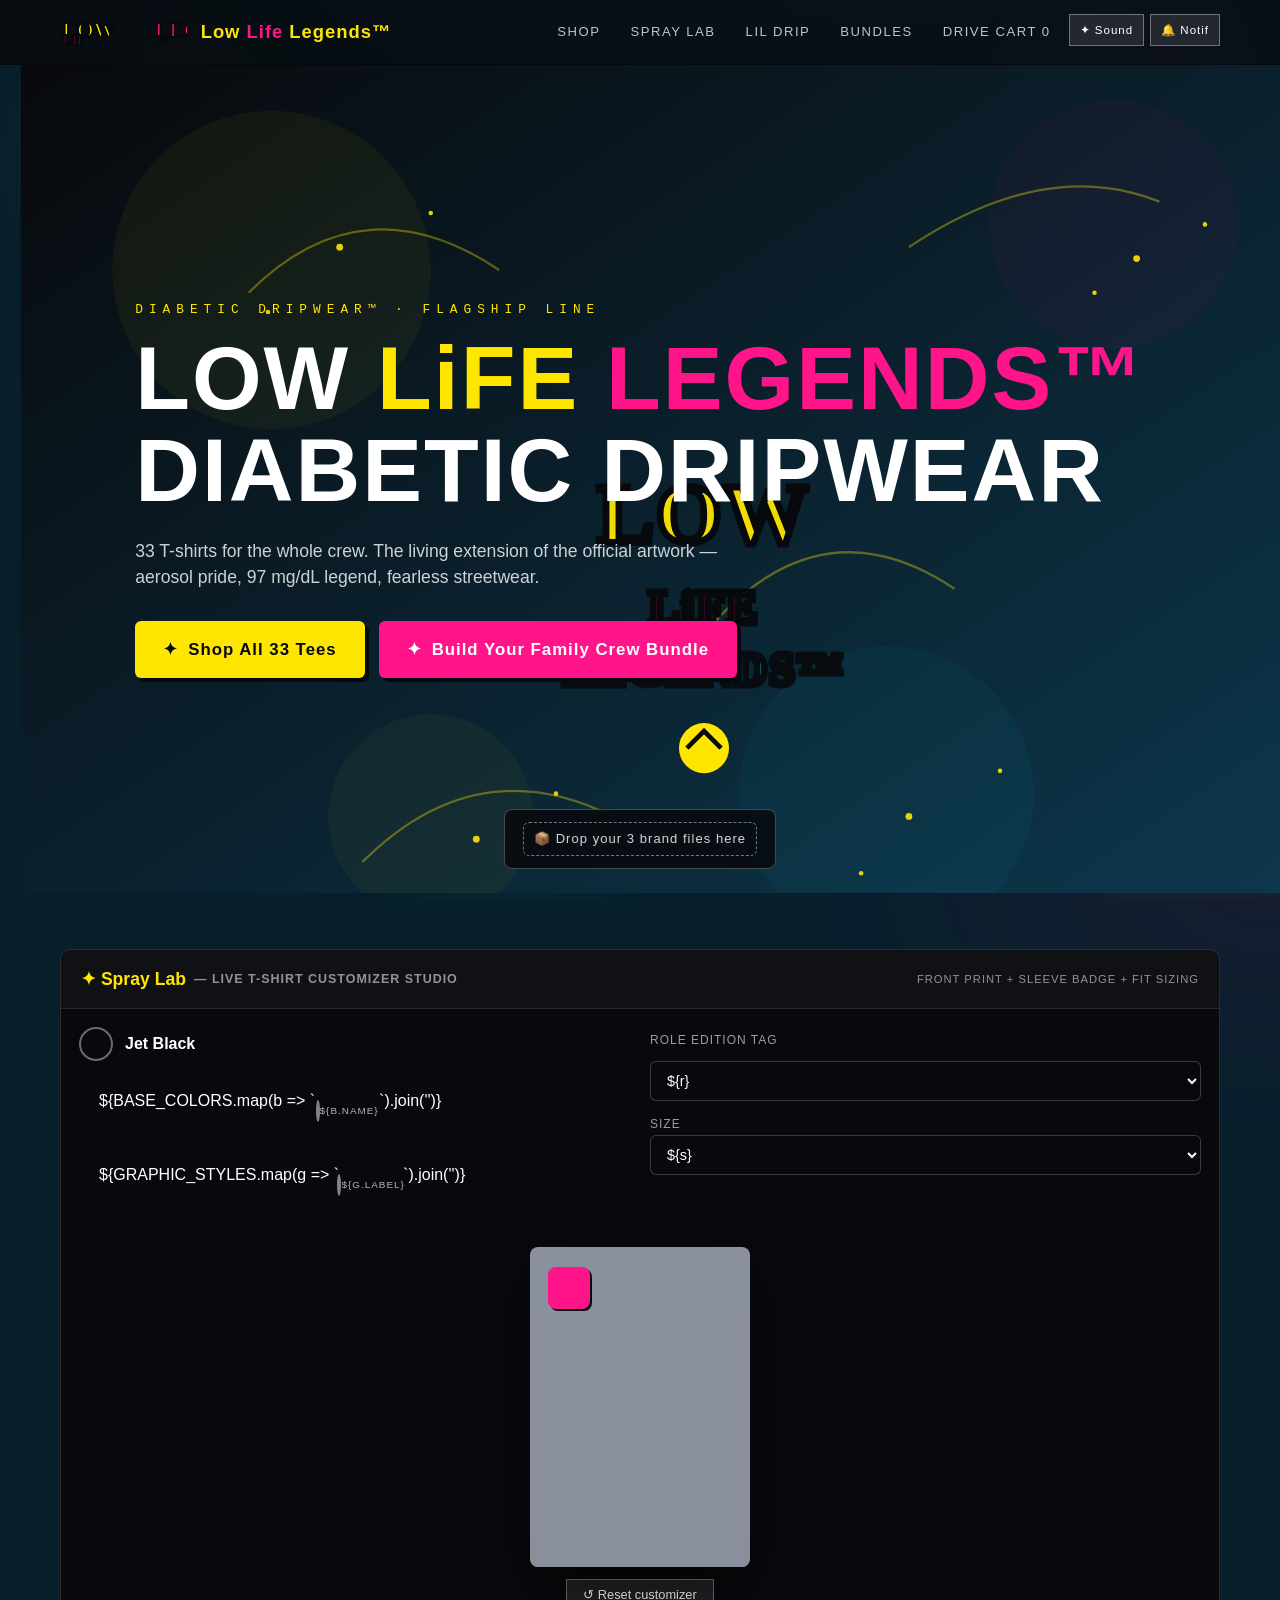
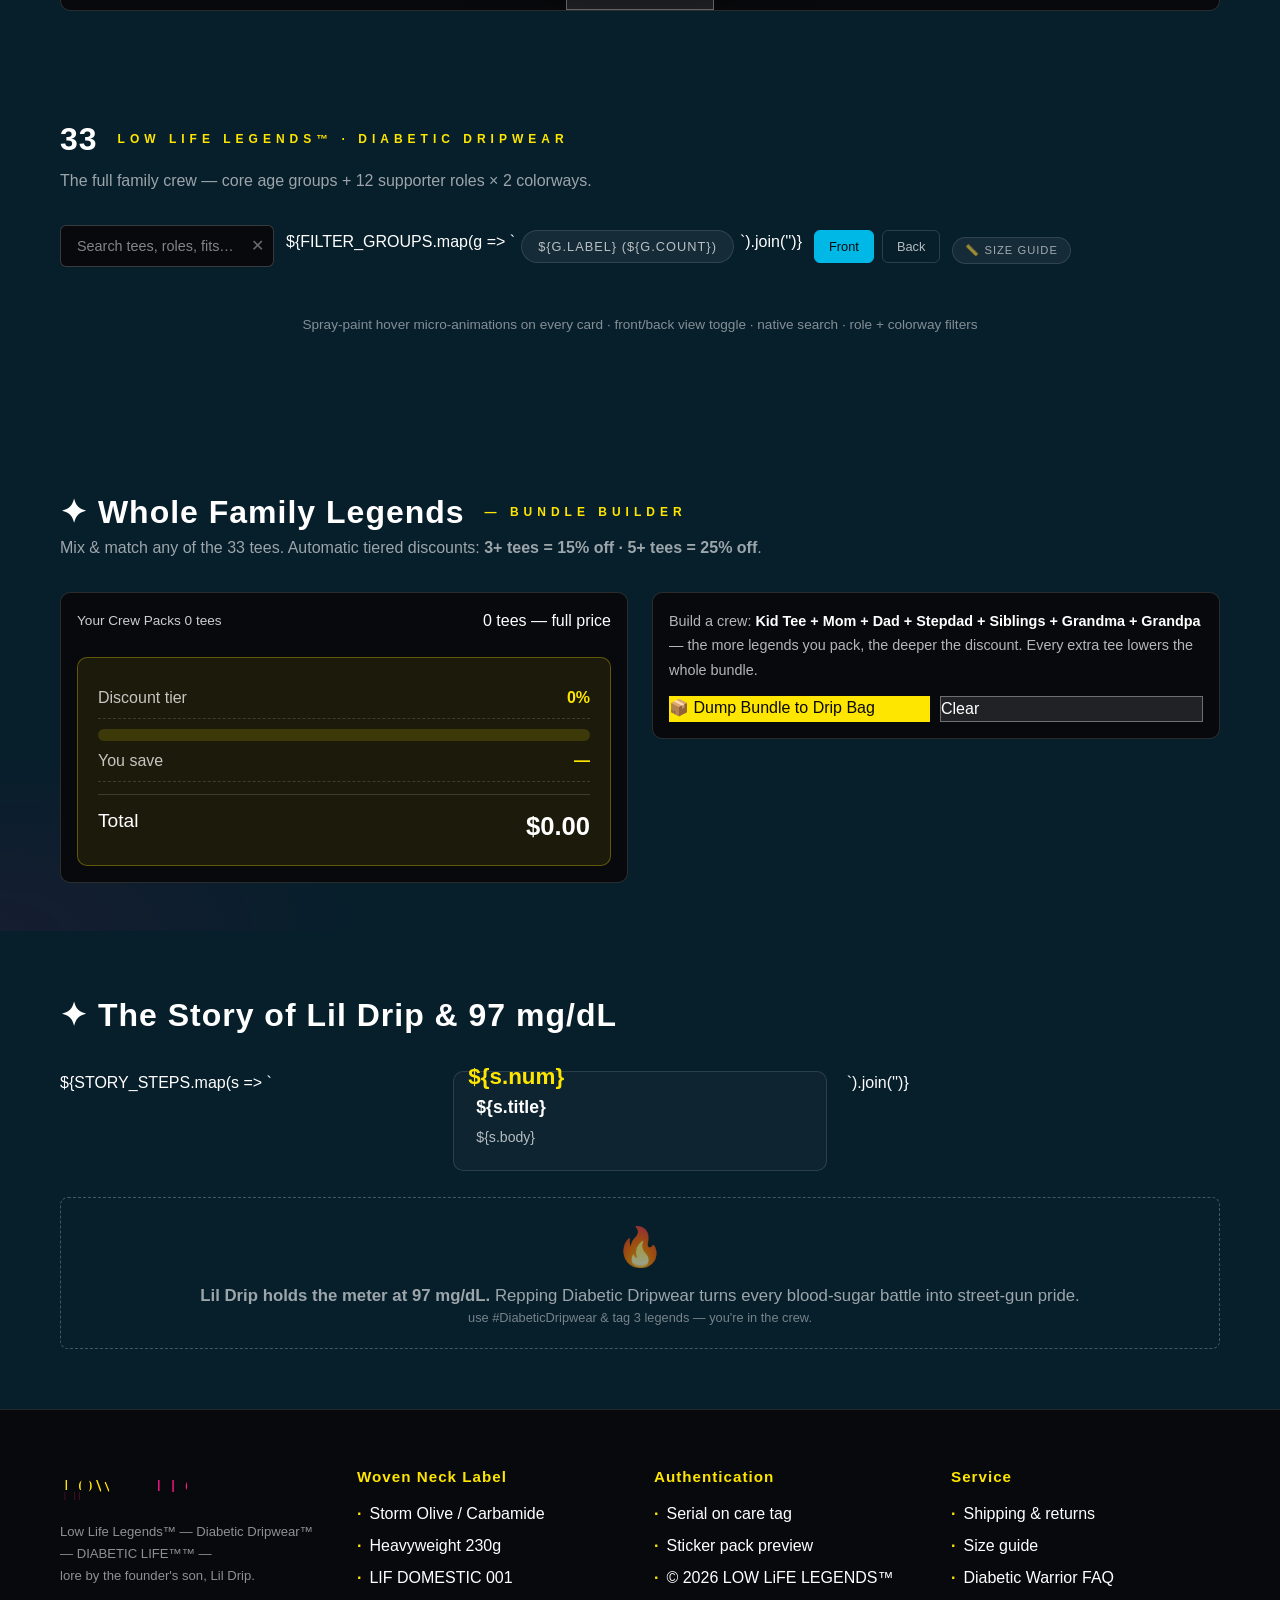
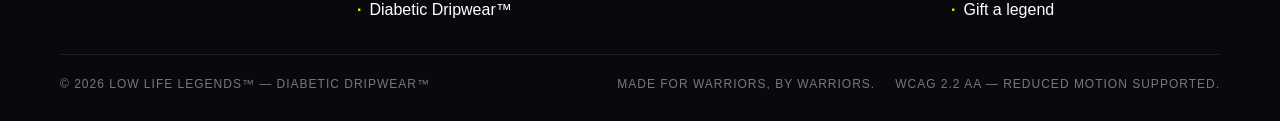
<file: index.html>
<!DOCTYPE html>
<html lang="en">
<head>
<meta charset="UTF-8">
<meta name="viewport" content="width=device-width, initial-scale=1.0">
<meta name="description" content="Low Life Legends™ Diabetic Dripwear — streetwear pride for the diabetic warrior. 33 T-shirts for the whole crew.">
<title>Low Life Legends™ — Diabetic Dripwear Storefront</title>
<link rel="stylesheet" href="css/styles.css">
<link rel="icon" href="data:image/svg+xml,<svg xmlns='http://www.w3.org/2000/svg' viewBox='0 0 32 32'><rect fill='%2308090C' width='32' height='32'/><path fill='%23FFE600' d='M16 6c2 0 3.4.5 4.4 1.4l7 5-6.4 5.9c1 1.2 1.5 2.5 1.5 4v10c0 2.2-1.8 4-4 4s-4-1.8-4-4V16.5c0-1.5.5-2.8 1.5-4L16 6z'/><circle cx='16' cy='13' r='1.6' fill='%23FF148A'/></svg>">
<script>
  // graceful audio context unlock
  document.addEventListener('click', () => { try { const a = new AudioContext(); a.close(); } catch(e) {} }, { once: true });
</script>
</head>
<body>
<a class="skip-link" href="#main">Skip to shop</a>

<!-- ═══ SPRAY-PAINT OVERLAYS (decorative) ═══ -->
<div class="spray-overlay" aria-hidden="true"></div>

<!-- ═══ HEADER / NAV ═══ -->
<header class="topbar">
  <div class="wrap">
    <div class="brand-row">
      <span class="brand-logo" aria-hidden="true">
        <svg viewBox="0 0 200 60" width="100%" height="100%" style="max-width:140px">
          <defs>
            <linearGradient id="wg" x1="0" y1="0" x2="1" y2="1">
              <stop offset="0" stop-color="#FFE600"/><stop offset="1" stop-color="#FF148A"/>
            </linearGradient>
            <linearGradient id="wg2" x1="0" y1="0" x2="1" y2="1">
              <stop offset="0" stop-color="#08090C"/><stop offset="1" stop-color="#B8BCC2"/>
            </linearGradient>
          </defs>
          <text x="4" y="42" font-family="Arial Black" font-size="34" font-weight="900" fill="#FFE600" stroke="#08090C" stroke-width="3">LOW</text>
          <text x="4" y="56" font-family="Arial Black" font-size="22" font-weight="900" fill="#FF148A" stroke="#08090C" stroke-width="3">LIF</text>
          <text x="150" y="42" font-family="Arial Black" font-size="34" font-weight="900" fill="#FF148A" stroke="#08090C" stroke-width="3">LEGENDS</text>
          <text x="152" y="56" font-family="Arial Black" font-size="22" font-weight="900" fill="#FFE600" stroke="#08090C" stroke-width="3">™</text>
        </svg>
      </span>
      <span class="brand-name">Low <span style="color:var(--magenta)">Life</span> Legends™</span>
    </div>
    <ul class="nav" id="nav">
      <li><a href="#shop">Shop</a></li>
      <li><a href="#spray-lab">Spray Lab</a></li>
      <li><a href="#story">Lil Drip</a></li>
      <li><a href="#bundles">Bundles</a></li>
      <li><a href="#" id="cart-btn">Drive Cart <span class="count" id="cart-badge">0</span></a></li>
      <li><button class="btn ghost" id="sound-toggle" style="font-size:.72rem;padding:8px 10px;letter-spacing:1px;"><span id="sound-icon">✦</span> Sound</button></li>
      <li><button class="btn ghost" id="notify-btn" style="font-size:.72rem;padding:8px 10px;letter-spacing:1px;">🔔 Notif</button></li>
    </ul>
    <button class="hamburger" id="hamburger" aria-label="Menu"><span></span></button>
  </div>
</header>

<!-- ═══ HERO ═══ -->
<section class="hero" id="top">
  <div class="hero-art" id="hero-art" aria-hidden="true">
    <svg viewBox="0 0 1200 800" width="100%" height="100%" xmlns="http://www.w3.org/2000/svg">
      <defs>
        <radialGradient id="g1" cx="50%" cy="50%" r="50%">
          <stop offset="0" stop-color="#FFE600" stop-opacity=".55"/>
          <stop offset="1" stop-color="#FFE600" stop-opacity="0"/>
        </radialGradient>
        <radialGradient id="g2" cx="50%" cy="50%" r="50%">
          <stop offset="0" stop-color="#FF148A" stop-opacity=".45"/>
          <stop offset="1" stop-color="#FF148A" stop-opacity="0"/>
        </radialGradient>
        <radialGradient id="g3" cx="50%" cy="50%" r="50%">
          <stop offset="0" stop-color="#00D4FF" stop-opacity=".4"/>
          <stop offset="1" stop-color="#00D4FF" stop-opacity="0"/>
        </radialGradient>
        <linearGradient id="g4" x1="0" y1="0" x2="1" y2="1">
          <stop offset="0" stop-color="#08090C"/><stop offset="1" stop-color="#0D3B52"/>
        </linearGradient>
      </defs>
      <rect width="1200" height="800" fill="url(#g4)"/>
      <g opacity=".7">
        <circle cx="220" cy="180" r="140" fill="#FFE600" opacity=".07"/>
        <circle cx="960" cy="140" r="110" fill="#FF148A" opacity=".06"/>
        <circle cx="760" cy="640" r="130" fill="#00D4FF" opacity=".06"/>
        <circle cx="360" cy="660" r="90" fill="#FFE600" opacity=".06"/>
      </g>
      <g stroke="#FFE600" stroke-width="2" fill="none" opacity=".35">
        <path d="M200 200 Q300 100 420 180"/>
        <path d="M1000 120 Q900 80 780 160"/>
        <path d="M600 500 Q700 380 820 460"/>
        <path d="M300 700 Q400 600 520 660"/>
      </g>
      <g fill="#FFE600" opacity=".9">
        <circle cx="280" cy="160" r="3"/><circle cx="360" cy="130" r="2"/><circle cx="217" cy="217" r="2"/>
        <circle cx="980" cy="170" r="3"/><circle cx="1040" cy="140" r="2"/><circle cx="943" cy="200" r="2"/>
        <circle cx="780" cy="660" r="3"/><circle cx="860" cy="620" r="2"/><circle cx="738" cy="710" r="2"/>
        <circle cx="400" cy="680" r="3"/><circle cx="470" cy="640" r="2"/>
      </g>
      <text x="600" y="420" font-family="Arial Black" font-size="74" font-weight="900" fill="#FFE600" stroke="#08090C" stroke-width="6" text-anchor="middle" letter-spacing="2" opacity=".95">LOW</text>
      <text x="600" y="490" font-family="Arial Black" font-size="40" font-weight="900" fill="#FF148A" stroke="#08090C" stroke-width="6" text-anchor="middle" letter-spacing="2" opacity=".95">LiFE</text>
      <text x="600" y="545" font-family="Arial Black" font-size="40" font-weight="900" fill="#00D4FF" stroke="#08090C" stroke-width="6" text-anchor="middle" letter-spacing="2" opacity=".9">LEGENDS™</text>
      <circle cx="600" cy="600" r="22" fill="#FFE600"/>
      <path d="M585 600 L600 585 L615 600" stroke="#08090C" stroke-width="4" fill="none"/>
    </svg>
  </div>
  <div class="wrap">
    <div class="hero-content">
      <div class="hero-kicker">Diabetic Dripwear™  ·  Flagship Line</div>
      <h1>LOW <span class="volt">LiFE</span> <span class="magenta">LEGENDS™</span><br>DIABETIC DRIPWEAR</h1>
      <p class="hero-sub">33 T-shirts for the whole crew. The living extension of the official artwork — aerosol pride, 97 mg/dL legend, fearless streetwear.</p>
      <div class="hero-actions">
        <a class="btn primary" href="#shop"><span class="wiggle">✦</span> Shop All 33 Tees</a>
        <a class="btn secondary" href="#spray-lab"><span class="wiggle">✦</span> Build Your Family Crew Bundle</a>
      </div>
    </div>
  </div>
  <div class="hero-upload">
    <span class="dropzone" id="hero-upload">📦 Drop your 3 brand files here</span>
    <input type="file" id="hero-upload-input" accept="image/*" multiple>
  </div>
</section>

<!-- ═══ SPRAY LAB — CUSTOMIZER ═══ -->
<section class="spray-lab" id="spray-lab">
  <div class="wrap">
    <div class="slab">
      <div class="slab-head">
        <h2>✦ Spray Lab <span class="sub">— live T-shirt customizer studio</span></h2>
        <span class="sub" style="font-size:.7rem">front print + sleeve badge + fit sizing</span>
      </div>
      <div style="display:grid; grid-template-columns: 1fr 1fr; gap:20px; padding:18px;">
        <div>
          <div style="display:flex; align-items:center; gap:12px; margin-bottom:12px;">
            <div id="base-swatch" style="width:34px;height:34px;border-radius:50%;border:2px solid rgba(255,255,255,.4);box-shadow:var(--shadow-2);"></div>
            <div style="font-weight:700;color:var(--white)" id="base-name">Jet Black</div>
          </div>
          <div class="swatches" id="customizer-tabs" style="flex-wrap:nowrap; overflow-x:auto; padding-bottom:4px;">
            ${BASE_COLORS.map(b => `<label class="swatch"><input type="radio" name="base" value="${b.id}"><span class="dot" style="background:${b.hex}"></span><span class="tag">${b.name}</span></label>`).join('')}
          </div>
          <div class="swatches" style="margin-top:10px; flex-wrap:nowrap; overflow-x:auto; padding-bottom:4px;">
            ${GRAPHIC_STYLES.map(g => `<label class="swatch"><input type="radio" name="style" value="${g.id}"><span class="dot" style="background:${g.color}"></span><span class="tag">${g.label}</span></label>`).join('')}
          </div>
        </div>
        <div>
          <div style="margin-bottom:10px;"><span style="color:rgba(255,255,255,.6);font-size:.75rem;text-transform:uppercase;letter-spacing:1px;">Role Edition Tag</span></div>
          <select id="customizer-role" class="search" style="background:var(--ink);color:var(--white);border:1px solid rgba(255,255,255,.2);padding:10px 12px;border-radius:6px;width:100%;">
            ${ROLES.map(r => `<option value="${r}">${r}</option>`).join('')}
          </select>
          <div style="margin-top:10px;"><span style="color:rgba(255,255,255,.6);font-size:.75rem;text-transform:uppercase;letter-spacing:1px;">Size</span></div>
          <select id="customizer-size" class="search" style="background:var(--ink);color:var(--white);border:1px solid rgba(255,255,255,.2);padding:10px 12px;border-radius:6px;width:100%;">
            ${SIZES.map(s => `<option value="${s}">${s}</option>`).join('')}
          </select>
          <small id="size-label" style="color:rgba(255,255,255,.55);font-size:.75rem;letter-spacing:1px;"></small>
        </div>
      </div>
      <div class="shirt-mockup-wrap" style="margin:18px auto 0;">
        <div class="shirt-mockup" id="shirt-mockup">
          <div class="front" id="shirt-front">
            <div class="badge" id="role-badge"></div>
            <div class="graphic" id="shirt-graphic"></div>
            <div class="sleeve-rect"></div>
          </div>
        </div>
      </div>
      <div style="text-align:center; margin-top:12px;">
        <button id="customizer-reset" class="btn ghost" style="font-size:.8rem; padding:7px 16px;">↺ Reset customizer</button>
      </div>
    </div>
  </div>
</section>

<!-- ═══ CATALOG ═══ -->
<section class="catalog" id="shop">
  <div class="wrap">
    <div class="section-head">
      <h2>33 <span class="run">LOW LiFE LEGENDS™  ·  DIABETIC DRIPWEAR</span></h2>
      <p style="color:rgba(255,255,255,.6);margin-top:6px;">The full family crew — core age groups + 12 supporter roles × 2 colorways.</p>
    </div>

    <div class="catalog-toolbar">
      <div class="search-wrap">
        <input type="text" class="search" id="search" placeholder="Search tees, roles, fits…">
        <span class="clear" data-clear="1">✕</span>
      </div>
      <div class="filt-tabs" id="filt-tabs">
        ${FILTER_GROUPS.map(g => `<button class="filt-tab ${g.id==='all'?'active':''}" data-filter="${g.id}">${g.label} <span class="sub">(${g.count})</span></button>`).join('')}
      </div>
      <div class="view-toggle">
        <button class="view-btn active" data-view="front">Front</button>
        <button class="view-btn" data-view="back">Back</button>
      </div>
      <div style="display:flex;gap:8px;align-items:center;margin-top:8px;flex-wrap:wrap;">
        <button class="filt-tab" id="size-guide-open" style="background:rgba(255,255,255,.06);color:rgba(255,255,255,.6);padding:6px 12px;border-radius:20px;font-size:.7rem;text-transform:uppercase;letter-spacing:1px;border:1px solid rgba(255,255,255,.12);cursor:pointer;">📏 Size Guide</button>
      </div>
    </div>

    <div class="grid" id="catalog-grid"></div>
    <div class="center-block" style="text-align:center;color:rgba(255,255,255,.5);font-size:.85rem;padding:24px;">Spray-paint hover micro-animations on every card · front/back view toggle · native search · role + colorway filters</div>
  </div>
</section>

<!-- ═══ QUICK VIEW MODAL ═══ -->
<div class="quickview" id="quickview" role="dialog" aria-modal="true" aria-label="Quick view">
  <div class="qv-panel">
    <div class="qv-close" id="qv-close">✕</div>
    <div class="qv-img">
      <div class="main" id="qv-main">
        <svg viewBox="0 0 300 420" width="100%" height="100%" xmlns="http://www.w3.org/2000/svg">
          <rect x="8" y="8" width="284" height="404" rx="8" fill="#08090C"/>
          <text x="150" y="120" text-anchor="middle" font-family="Courier New" font-size="26" font-weight="bold" fill="#B8BCC2">DIABETIC</text>
          <text x="150" y="158" text-anchor="middle" font-family="Courier New" font-size="22" font-weight="bold" fill="#FFE600">LIFE™</text>
          <path d="M40 180 L40 192 L78 180" stroke="#FFE600" stroke-width="5" fill="none" stroke-linecap="round"/>
          <rect x="46" y="150" width="8" height="34" rx="2" fill="#B8BCC2" opacity=".7"/>
          <rect x="54" y="150" width="8" height="34" rx="2" fill="#B8BCC2" opacity=".7"/>
          <rect x="62" y="150" width="8" height="34" rx="2" fill="#B8BCC2" opacity=".7"/>
          <rect x="26" y="200" width="48" height="48" rx="8" fill="#FF148A" stroke="#000" stroke-width="3"/>
          <text x="50" y="233" text-anchor="middle" font-family="Arial Black" font-size="18" font-weight="bold" fill="#08090C">LOGO</text>
          <rect x="100" y="350" width="100" height="60" rx="4" fill="#B8BCC2"/>
          <text x="150" y="380" text-anchor="middle" font-family="Courier New" font-size="18" font-weight="bold" fill="#08090C">DIABETIC</text>
          <text x="150" y="406" text-anchor="middle" font-family="Arial Black" font-size="22" font-weight="bold" fill="#FF148A">LIF WARE</text>
          <text x="150" y="424" text-anchor="middle" font-family="Arial Black" font-size="12" font-weight="bold" fill="#FFE600">QUALITY STREET FIT</text>
        </svg>
      </div>
      <div class="thumbs" id="qv-thumbs"></div>
    </div>
    <div class="qv-body">
      <div class="qv-row"><label>Product</label><div class="val" id="qv-name">—</div></div>
      <div class="qv-row"><label>Role Edition</label><div class="val" id="qv-role">—</div></div>
      <div class="qv-row"><label>Fit</label><div class="val" id="qv-fit">—</div></div>
      <div class="qv-row"><label>Size (in drawer)</label><div class="val" id="qv-size">—</div></div>
      <div class="qv-row"><label>Price</label><div class="val" id="qv-price">$34</div></div>
      <div class="qv-row"><label>Graphic Style</label>
        <div class="qv-attrs" id="qv-graphic-list"></div>
      </div>
      <div class="qv-row"><label>Colorway</label>
        <div class="qv-attrs" id="qv-colorway-list"></div>
      </div>
    </div>
    <div class="qv-actions">
      <button class="btn ghost" id="qv-remove" style="display:none">✕ Remove from Drip Bag</button>
      <button class="btn primary" id="qv-cart">+ Add to Drip Bag</button>
      <button class="btn secondary" id="qv-size-guide">📏 Size Guide</button>
    </div>
  </div>
</div>

<!-- ═══ BUNDLE BUILDER ═══ -->
<section class="bundle" id="bundles">
  <div class="wrap">
    <div class="section-head">
      <h2>✦ Whole Family Legends <span class="run">— bundle builder</span></h2>
      <p style="color:rgba(255,255,255,.6);">Mix & match any of the 33 tees. Automatic tiered discounts: <strong>3+ tees = 15% off · 5+ tees = 25% off</strong>.</p>
    </div>
    <div class="bundle-grid">
      <div class="slab" style="padding:16px;">
        <div style="display:flex; justify-content:space-between; align-items:center; margin-bottom:12px;">
          <span style="color:rgba(255,255,255,.8);font-size:.85rem;">Your Crew Packs <span class="sub" id="bundle-count">0 tees</span></span>
          <span class="sub" id="bundle-tier">0 tees — full price</span>
        </div>
        <div class="bundle-list" id="bundle-list" style="max-height:220px; overflow-y:auto;"></div>
        <div class="savings-meter" style="margin-top:12px;">
          <div class="row"><span class="label">Discount tier</span><span class="val" id="bundle-tier">0%</span></div>
          <div class="meter-bg"><div class="meter-fill" id="bundle-meter" style="width:0%"></div></div>
          <div class="row"><span class="label">You save</span><span class="val" id="bundle-savings">—</span></div>
          <div class="total-box">
            <span>Total</span>
            <span class="grand" id="bundle-total">$0.00</span>
          </div>
        </div>
      </div>
      <div class="slab" style="padding:16px; display:flex; flex-direction:column; justify-content:center;">
        <p style="color:rgba(255,255,255,.7);line-height:1.7;font-size:.9rem;">
          Build a crew: <strong style="color:var(--white)">Kid Tee + Mom + Dad + Stepdad + Siblings + Grandma + Grandpa</strong> — the more legends you pack, the deeper the discount. Every extra tee lowers the whole bundle.
        </p>
        <div style="display:flex; gap:10px; margin-top:14px; flex-wrap:wrap;">
          <a class="btn primary" style="flex:1; min-width:140px;" id="bundle-to-cart">📦 Dump Bundle to Drip Bag</a>
          <a class="btn ghost" style="flex:1; min-width:140px;" id="bundle-clear">Clear</a>
        </div>
      </div>
    </div>
  </div>
</section>

<!-- ═══ STORY ═══ -->
<section class="story" id="story">
  <div class="wrap">
    <div class="section-head" style="text-align:center;">
      <h2>✦ The Story of Lil Drip &amp; 97 mg/dL</h2>
    </div>
    <div class="steps">
      ${STORY_STEPS.map(s => `<div class="step" data-num="${s.num}"><h3>${s.title}</h3><p>${s.body}</p></div>`).join('')}
    </div>
    <div style="text-align:center; margin-top:26px; padding:20px; border:1px dashed rgba(255,255,255,.25); border-radius:8px; color:rgba(255,255,255,.6);">
      <span style="font-size:2.4rem;">🔥</span>
      <p style="margin-top:8px; font-size:1.05rem;"><strong>Lil Drip holds the meter at 97 mg/dL.</strong> Repping Diabetic Dripwear turns every blood-sugar battle into street-gun pride.</p>
      <p style="font-size:.8rem; color:rgba(255,255,255,.45);">use #DiabeticDripwear &amp; tag 3 legends — you're in the crew.</p>
    </div>
  </div>
</section>

<!-- ═══ SIZE GUIDE ═══ -->
<div class="sizeguide" id="size-guide" role="dialog" aria-modal="true" aria-label="Size guide">
  <div class="sg-panel">
    <div class="sg-close" id="sg-close">✕</div>
    <div class="sg-nav">
      <button class="active" data-cat="adults">Adults</button>
      <button data-cat="teens">Teens</button>
      <button data-cat="kids">Kids</button>
    </div>
    <div class="sg-chart" id="sg-chart"></div>
    <div style="display:flex;gap:8px;margin-top:12px;flex-wrap:wrap;">
      <button id="size-guide-kids" class="filt-tab" style="font-size:.7rem;padding:6px 12px;">📏 Kids &amp; Teens</button>
    </div>
  </div>
</div>

<!-- ═══ CART DRAWER ═══ -->
<div class="drawer-overlay" id="drawer-overlay"></div>
<div class="drawer" id="drawer">
  <div class="drawer-head">
    <h2>✦ Drip Bag <span class="sub">${cartCount()} item${cartCount()!==1?'s':''}</span></h2>
    <button id="drawer-close">✕</button>
  </div>
  <div class="drawer-body" id="drawer-body"></div>
  <div class="drawer-foot">
    <div class="row"><span>Subtotal</span><span id="drawer-total">$0.00</span></div>
    <div class="row saved" id="drawer-saved"></div>
    <div class="row total"><span style="color:var(--white)">Final Total</span> <strong class="finish" id="drawer-final">$0.00</strong></div>
    <button class="btn primary" id="checkout-btn" style="margin-top:8px;">▶ Simulate Checkout</button>
  </div>
</div>

<!-- ═══ FOOTER ═══ -->
<footer class="footer">
  <div class="wrap">
    <div class="footer-grid">
      <div>
        <div class="brand-logo" style="margin-bottom:10px;">
          <svg viewBox="0 0 200 60" width="100%" height="100%">
            <text x="4" y="42" font-family="Arial Black" font-size="34" font-weight="900" fill="#FFE600" stroke="#08090C" stroke-width="3">LOW</text>
            <text x="4" y="56" font-family="Arial Black" font-size="22" font-weight="900" fill="#FF148A" stroke="#08090C" stroke-width="3">LIF</text>
            <text x="150" y="42" font-family="Arial Black" font-size="34" font-weight="900" fill="#FF148A" stroke="#08090C" stroke-width="3">LEGENDS</text>
            <text x="152" y="56" font-family="Arial Black" font-size="22" font-weight="900" fill="#FFE600" stroke="#08090C" stroke-width="3">™</text>
          </svg>
        </div>
        <p style="font-size:.82rem; color:rgba(255,255,255,.55);">Low Life Legends™ — Diabetic Dripwear™ — DIABETIC LIFE™™ —<br>lore by the founder's son, Lil Drip.</p>
      </div>
      <div>
        <h4>Woven Neck Label</h4>
        <ul class="labelled-list">
          <li>Storm Olive / Carbamide</li>
          <li>Heavyweight 230g</li>
          <li>LIF DOMESTIC 001</li>
          <li>Diabetic Dripwear™</li>
        </ul>
      </div>
      <div>
        <h4>Authentication</h4>
        <ul class="labelled-list">
          <li>Serial on care tag</li>
          <li>Sticker pack preview</li>
          <li>© 2026 LOW LiFE LEGENDS™</li>
        </ul>
      </div>
      <div>
        <h4>Service</h4>
        <ul class="labelled-list">
          <li>Shipping &amp; returns</li>
          <li>Size guide</li>
          <li>Diabetic Warrior FAQ</li>
          <li>Gift a legend</li>
        </ul>
      </div>
    </div>
    <div class="footer-bottom">
      <span>© 2026 LOW LiFE LEGENDS™ — Diabetic Dripwear™</span>
      <div class="mid">
        <span>Made for warriors, by warriors.</span>
        <span>WCAG 2.2 AA — reduced motion supported.</span>
      </div>
    </div>
  </div>
</footer>

<!-- ═══ SCRIPTS ═══ -->
<script src="js/store.js"></script>
<script src="js/app.js"></script>
</body>
</html>
</file>
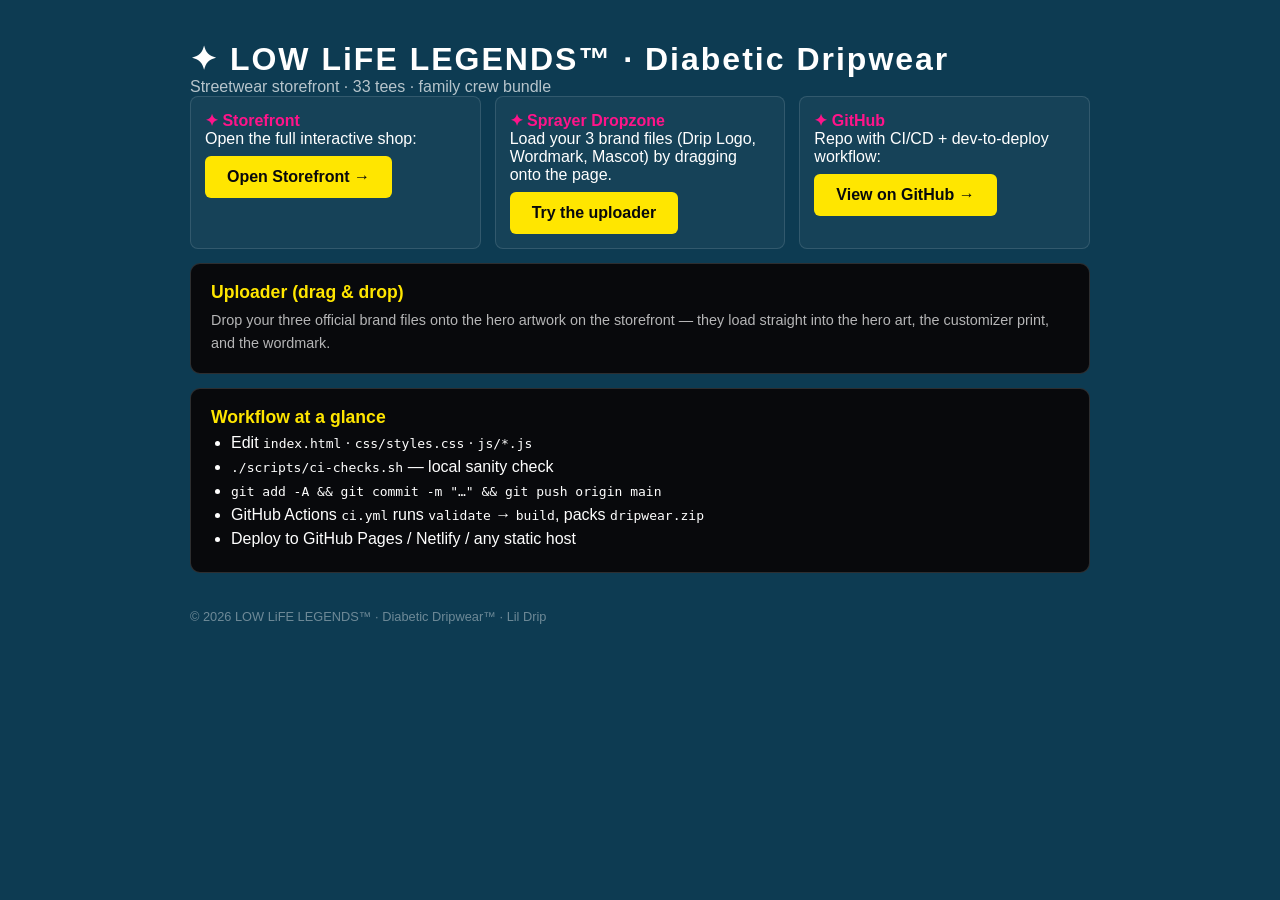
<file: START-HERE.html>
<!DOCTYPE html>
<html lang="en">
<head>
<meta charset="UTF-8">
<meta name="viewport" content="width=device-width, initial-scale=1.0">
<title>Low Life Legends™ — Diabetic Dripwear · START HERE</title>
<style>
  * { box-sizing: border-box; margin:0; padding:0; }
  body { font-family: Arial, Helvetica, sans-serif; background: #0D3B52; color: #fff; min-height: 100vh; display:flex; flex-direction:column; align-items:center; padding: 40px 20px; }
  h1 { font-size: 2rem; letter-spacing: 2px; }
  .wrap { max-width: 900px; width:100%; }
  .card { background:#08090C; border:1px solid rgba(255,255,255,.15); border-radius:10px; padding:18px 20px; margin:14px 0; }
  .card h2 { font-size:1.1rem; margin-bottom:6px; color:#FFE600; }
  .card p { font-size:.9rem; color:rgba(255,255,255,.7); line-height:1.6; }
  .cta { display:inline-block; background:#FFE600; color:#08090C; font-weight:bold; padding:12px 22px; border-radius:6px; margin-top:8px; text-decoration:none; }
  .cta:hover { background:#ffd920; }
  ul { padding-left:20px; }
  li { margin:6px 0; }
  .tools { display:grid; grid-template-columns:repeat(auto-fit,minmax(260px,1fr)); gap:14px; }
  .tool { background:rgba(255,255,255,.04); border:1px solid rgba(255,255,255,.12); border-radius:8px; padding:14px; }
  .tool .t { font-weight:bold; color:#FF148A; }
  footer { margin-top:36px; font-size:.8rem; color:rgba(255,255,255,.4); width:100%; }
  a { color:inherit; }
</style>
</head>
<body>
<div class="wrap">
  <h1>✦ LOW LiFE LEGENDS™ · Diabetic Dripwear</h1>
  <p style="color:rgba(255,255,255,.7)">Streetwear storefront · 33 tees · family crew bundle</p>

  <div class="tools">
    <div class="tool"><span class="t">✦ Storefront</span>
      <p>Open the full interactive shop:</p>
      <a class="cta" href="index.html">Open Storefront →</a>
    </div>
    <div class="tool"><span class="t">✦ Sprayer Dropzone</span>
      <p>Load your 3 brand files (Drip Logo, Wordmark, Mascot) by dragging onto the page.</p>
      <a class="cta" href="#uploader">Try the uploader</a>
    </div>
    <div class="tool"><span class="t">✦ GitHub</span>
      <p>Repo with CI/CD + dev-to-deploy workflow:</p>
      <a class="cta" href="https://github.com/iksterbo-design/Low-Life-Legends-Diabetic-Dripwear">View on GitHub →</a>
    </div>
  </div>

  <div class="card" id="uploader">
    <h2>Uploader (drag &amp; drop)</h2>
    <p>Drop your three official brand files onto the hero artwork on the storefront — they load straight into the hero art, the customizer print, and the wordmark.</p>
  </div>

  <div class="card">
    <h2>Workflow at a glance</h2>
    <ul>
      <li>Edit <code>index.html</code> · <code>css/styles.css</code> · <code>js/*.js</code></li>
      <li><code>./scripts/ci-checks.sh</code> — local sanity check</li>
      <li><code>git add -A &amp;&amp; git commit -m "…" &amp;&amp; git push origin main</code></li>
      <li>GitHub Actions <code>ci.yml</code> runs <code>validate</code> → <code>build</code>, packs <code>dripwear.zip</code></li>
      <li>Deploy to GitHub Pages / Netlify / any static host</li>
    </ul>
  </div>

  <footer>© 2026 LOW LiFE LEGENDS™ · Diabetic Dripwear™ · Lil Drip</footer>
</div>
</body>
</html>
</file>
<file: css/styles.css>
/* ==========================================================================
   LOW LIFE LEGENDS™  •  Diabetic Dripwear Storefront
   Streetwear UI/UX Art Direction — exact palette from official artwork
   ========================================================================== */

:root {
  /* ── Exact palette from official artwork ── */
  --deep-petrol:  #0D3B52;
  --night-alley:  #071E2B;
  --ink:          #08090C;
  --volt:         #FFE600;
  --volt-shadow:  #FFB800;
  --magenta:      #FF148A;
  --magenta-deep: #FF1E8E;
  --cyan:         #00D4FF;
  --cyan-deep:    #00B8E6;
  --copper:       #F2541B;
  --camo:         #4E5637;
  --plum:         #7A1248;
  --drip-silver:  #B8BCC2;
  --drip-silver-2:#8A909C;
  --white:        #FFFFFF;
  --paper:        #F5F1E6;  /* parchment for WCAG contrast on dark */

  /* ── Type ── */
  --font-display: 'Arial Black', 'Helvetica Neue', sans-serif;
  --font-display-plain: 'Arial', 'Helvetica Neue', sans-serif;
  --font-nerd: 'Courier New', monospace;

  /* ── Elevation (3D extrusions) ── */
  --shadow-1: 2px 2px 0 var(--ink);
  --shadow-2: 4px 4px 0 var(--ink);
  --shadow-3: 6px 6px 0 var(--ink);
  --shadow-ink: 0 0 0 1px rgba(8,9,12,.55), 4px 4px 0 rgba(8,9,12,.65);

  /* ── Effects ── */
  --ease-out-expo: cubic-bezier(.16,1,.3,1);
  --ease-spring: cubic-bezier(.34,1.56,.64,1);

  /* spray-can cursor (inline data URI) */
  --cursor-spray: url("data:image/svg+xml,%3Csvg xmlns='http://www.w3.org/2000/svg' viewBox='0 0 24 24'%3E%3Cpath fill='%23FFE600' d='M12 2c2.2 0 3.8.6 4.8 1.8L19 7l-3.9 3.9c.9 1.1 1.4 2.4 1.4 3.8V17c0 2.2-1.8 4-4 4s-4-1.8-4-4V9c0-1.4.5-2.7 1.4-3.8L5 7l2.2-3.2z'/%3E%3Ccircle cx='12' cy='13' r='2.2' fill='%23FF148A'/%3E%3C/svg%3E");
}

/* ── Reset ── */
*, *::before, *::after { box-sizing: border-box; margin: 0; padding: 0; }

html { scroll-behavior: smooth; }
body {
  font-family: var(--font-display-plain);
  color: var(--white);
  background: radial-gradient(1200px 700px at 80% -10%, #0f4a6b 0%, var(--deep-petrol) 45%, var(--night-alley) 100%);
  min-height: 100vh;
  line-height: 1.5;
  -webkit-font-smoothing: antialiased;
  overflow-x: hidden;
}
img { display: block; max-width: 100%; }
a { color: inherit; text-decoration: none; }
button { font-family: inherit; cursor: pointer; border: none; background: none; color: inherit; }
:focus-visible { outline: 3px solid var(--volt); outline-offset: 3px; border-radius: 4px; }
@media (prefers-reduced-motion: reduce) {
  * { animation-duration: .01ms !important; transition-duration: .01ms !important; scroll-behavior: auto !important; }
}
/* skip link */
.skip-link {
  position: absolute; left: 12px; top: -100px; z-index: 9999;
  background: var(--volt); color: var(--ink); padding: 10px 16px; border-radius: 4px;
  transition: top .2s var(--ease-out-expo);
}
.skip-link:focus { top: 12px; }

/* ── Type helper ── */
.wrap { max-width: 1200px; margin: 0 auto; padding: 0 20px; }

/* ── Spray-paint textural overlays ── */
.spray-overlay {
  position: fixed; inset: 0; pointer-events: none; z-index: 0;
  background-image:
    radial-gradient(circle at 12% 18%, rgba(255,230,0,.06) 0, transparent 14%),
    radial-gradient(circle at 88% 12%, rgba(255,20,138,.07) 0, transparent 16%),
    radial-gradient(circle at 40% 92%, rgba(0,212,255,.06) 0, transparent 15%),
    radial-gradient(circle at 94% 88%, rgba(242,84,27,.06) 0, transparent 14%);
}

/* ══════════════════════════════════════════════════════
   HEADER / NAV
   ══════════════════════════════════════════════════════ */
.topbar {
  position: sticky; top: 0; z-index: 100;
  background: rgba(8,9,12,.82);
  backdrop-filter: blur(14px);
  border-bottom: 1px solid rgba(0,0,0,.4);
}
.topbar .wrap { display: flex; align-items: center; justify-content: space-between; height: 64px; }
.brand-row { display: flex; align-items: center; gap: 14px; }
.brand-logo svg { height: 38px; width: auto; }
.brand-name {
  font-family: var(--font-display); font-weight: 900;
  font-size: 1.15rem; letter-spacing: 1px; color: var(--volt);
}
.brand-name span { color: var(--magenta); }
.nav { display: flex; gap: 6px; list-style: none; }
.nav li { font-size: .82rem; letter-spacing: 1.5px; text-transform: uppercase; }
.nav a {
  display: block; padding: 8px 12px; color: rgba(255,255,255,.75);
  border-radius: 4px; transition: .2s;
}
.nav a:hover, .nav a.active { color: var(--white); background: rgba(255,230,0,.12); }
.cart-badge {
  display: flex; align-items: center; gap: 8px; margin-left: 8px;
}
.cart-badge svg { height: 20px; width: auto; color: var(--cyan-deep); }
.cart-badge .count {
  background: var(--magenta); color: var(--white); font-size: .72rem;
  font-weight: 800; min-width: 20px; height: 20px; border-radius: 10px;
  display: flex; align-items: center; justify-content: center; padding: 0 5px;
}
.hamburger { display: none; background: none; border: 1px solid rgba(255,255,255,.3); padding: 6px 8px; border-radius: 4px; }

/* ══════════════════════════════════════════════════════
   HERO — Lil Drip Graffiti
   ══════════════════════════════════════════════════════ */
.hero {
  position: relative; min-height: 92vh; display: flex; align-items: center;
  overflow: hidden; padding: 80px 0 60px;
}
.hero .wrap { position: relative; z-index: 2; max-width: 1200px; }
.hero-kicker {
  font-family: var(--font-nerd); font-size: .8rem; letter-spacing: 6px;
  color: var(--volt); text-transform: uppercase; margin-bottom: 14px;
}
.hero h1 {
  font-family: var(--font-display); font-weight: 900; font-size: clamp(2.6rem, 7vw, 6rem);
  line-height: 1.02; color: var(--white); letter-spacing: 2px;
}
.hero h1 .volt { color: var(--volt); }
.hero h1 .magenta { color: var(--magenta); }
.hero h1 .cyan { color: var(--cyan); }
.hero h1 .gold { color: var(--volt-shadow); }
.hero .hero-sub {
  font-size: 1.1rem; color: rgba(255,255,255,.8); max-width: 620px; margin-top: 22px;
}
.hero-actions { display: flex; gap: 14px; flex-wrap: wrap; margin-top: 30px; }
.hero-actions .btn {
  display: inline-flex; align-items: center; gap: 10px; padding: 16px 28px;
  border-radius: 6px; font-weight: 800; font-size: 1.05rem; letter-spacing: 1px;
  transition: .25s; position: relative; overflow: hidden;
}
.btn.primary { background: var(--volt); color: var(--ink); box-shadow: var(--shadow-2); }
.btn.primary:hover { background: #ffd920; box-shadow: 6px 6px 0 var(--ink); transform: translate(-2px,-2px); }
.btn.secondary { background: var(--magenta); color: var(--white); box-shadow: var(--shadow-2); }
.btn.secondary:hover { background: #ff2a94; box-shadow: 6px 6px 0 var(--ink); transform: translate(-2px,-2px); }
.btn.ghost { background: rgba(255,255,255,.1); color: var(--white); border: 1px solid rgba(255,255,255,.35); }
.btn.ghost:hover { background: rgba(255,255,255,.2); }
.btn .wiggle { display: inline-block; animation: wiggle .7s var(--ease-spring) infinite alternate; }
@keyframes wiggle { 0% { transform: rotate(-3deg); } 100% { transform: rotate(3deg); } }

/* hero artwork canvas */
.hero-art {
  position: absolute; inset: 0; z-index: 1; overflow: hidden;
}
.hero-art svg { width: 110%; height: 110%; }
.hero-art .glow {
  position: absolute; border-radius: 50%; filter: blur(70px); opacity: .35;
  pointer-events: none; animation: pulseGlow 4s ease-in-out infinite;
}
.glow.cyan { background: var(--cyan); width: 520px; height: 520px; top: -160px; right: -120px; animation-delay: 0s; }
.glow.magenta { background: var(--magenta); width: 420px; height: 420px; bottom: -100px; left: -120px; animation-delay: 1.5s; }
.glow.volt { background: var(--volt); width: 300px; height: 300px; top: 50%; left: 50%; transform: translate(-50%,-50%); animation-delay: 3s; }
@keyframes pulseGlow {
  0%, 100% { opacity: .25; transform: scale(1); }
  50% { opacity: .5; transform: scale(1.06); }
}
.hero-upload {
  position: absolute; z-index: 3; bottom: 24px; left: 50%; transform: translateX(-50%);
  background: rgba(8,9,12,.85); backdrop-filter: blur(10px);
  border: 1px solid rgba(255,255,255,.25); border-radius: 8px; padding: 12px 18px;
  display: flex; align-items: center; gap: 12px; color: rgba(255,255,255,.85);
  font-size: .82rem; letter-spacing: 1px;
}
.hero-upload input { display: none; }
.hero-upload .dropzone {
  flex: 1; min-width: 120px; border: 1.5px dashed rgba(255,255,255,.45);
  border-radius: 6px; padding: 6px 10px; text-align: center; cursor: pointer;
  transition: .2s;
}
.hero-upload .dropzone:hover, .hero-upload .dropzone.active { border-color: var(--volt); background: rgba(255,230,0,.08); }

/* ══════════════════════════════════════════════════════
   SPRAY LAB — CUSTOMIZER
   ══════════════════════════════════════════════════════ */
.spray-lab {
  padding: 56px 0; background: radial-gradient(800px 400px at 100% 0%, rgba(255,20,138,.06), transparent 60%), var(--night-alley);
}
.slab { border: 1px solid rgba(255,255,255,.14); border-radius: 10px; overflow: hidden; background: var(--ink); }
.slab-head {
  display: flex; align-items: center; justify-content: space-between; padding: 16px 20px;
  border-bottom: 1px solid rgba(255,255,255,.1); background: rgba(255,255,255,.03);
}
.slab-head h2 { font-family: var(--font-display); font-size: 1.1rem; color: var(--volt); display: flex; align-items: center; gap: 8px; }
.slab-head .sub { font-size: .78rem; color: rgba(255,255,255,.55); letter-spacing: 1px; text-transform: uppercase; }
.swatches { display: flex; flex-wrap: wrap; gap: 10px; padding: 16px 20px; }
.swatch {
  width: 44px; height: 44px; border-radius: 50%; border: 2.5px solid transparent; cursor: pointer;
  transition: .2s; position: relative; display: flex; align-items: center; justify-content: center;
}
.swatch:hover { transform: scale(1.12); }
.swatch.active { border-color: var(--white); box-shadow: 0 0 0 2px var(--volt); }
.swatch input { display: none; }
.swatch .dot { width: 22px; height: 22px; border-radius: 50%; border: 2px solid rgba(255,255,255,.5); }
.swatch .tag { font-size: .62rem; color: rgba(255,255,255,.7); letter-spacing: 1px; text-transform: uppercase; }

.shirt-mockup-wrap { position: relative; width: 220px; height: 320px; margin: 0 auto; }
.shirt-mockup {
  width: 100%; height: 100%; border-radius: 8px; position: relative; overflow: hidden;
  background: var(--ink); box-shadow: 0 20px 60px rgba(0,0,0,.5);
}
.shirt-mockup .front {
  position: absolute; inset: 0; background: var(--drip-silver-2); display: flex; flex-direction: column; align-items: center; justify-content: center; padding: 0 14%;
}
.shirt-mockup .graphic {
  display: flex; flex-direction: column; align-items: center; gap: 6px;
}
.shirt-mockup .graphic .letter {
  font-family: var(--font-nerd); font-weight: 800; letter-spacing: 2px;
  text-shadow: 2px 2px 0 var(--drip-silver-2), 4px 4px 0 var(--ink);
}
.shirt-mockup .graphic .letter.bolt { color: var(--volt); }
.shirt-mockup .graphic .letter.pink { color: var(--magenta); }
.shirt-mockup .graphic .letter.cyan { color: var(--cyan); }
.shirt-mockup .graphic .drip-lines { color: var(--drip-silver-2); font-size: 8px; }
.shirt-mockup .badge {
  position: absolute; top: 20px; left: 18px; width: 42px; height: 42px; border-radius: 8px;
  background: var(--magenta); display: flex; align-items: center; justify-content: center;
  box-shadow: var(--shadow-1);
}
.shirt-mockup .sleeve-rect { position: absolute; bottom: -10px; left: -8px; right: -8px; height: 46px; background: var(--drip-silver-2); opacity: .5; border-radius: 4px; }

.size-grid { display: grid; grid-template-columns: repeat(6, 1fr); gap: 8px; padding: 16px 20px; max-width: 520px; margin: 0 auto; }
.size-btn {
  padding: 10px 0; text-align: center; border-radius: 6px; font-weight: 700; font-size: .85rem;
  transition: .2s; border: 2px solid transparent; position: relative;
}
.size-btn:hover { transform: translateY(-2px); }
.size-btn.active { background: var(--volt); color: var(--ink); border-color: var(--ink); box-shadow: var(--shadow-1); }
.size-btn.disabled { opacity: .35; cursor: not-allowed; }
.size-btn .size-label { display: block; }

/* ══════════════════════════════════════════════════════
   CATALOG — 33 T-SHIRTS
   ══════════════════════════════════════════════════════ */
.catalog {
  padding: 48px 0 80px; position: relative; z-index: 2; overflow: hidden;
}
.section-head { margin-bottom: 32px; }
.section-head h2 {
  font-family: var(--font-display); font-size: 2rem; color: var(--white); letter-spacing: 1px;
  display: flex; align-items: center; gap: 12px;
}
.section-head .run {
  font-size: .75rem; letter-spacing: 5px; color: var(--volt); text-transform: uppercase; margin-left: 8px;
}
.catalog-toolbar {
  display: flex; flex-wrap: wrap; align-items: center; gap: 12px; margin-bottom: 24px;
}
.search { flex: 1 1 260px; padding: 12px 16px; border-radius: 6px; background: var(--ink); color: var(--white);
  border: 1px solid rgba(255,255,255,.2); font-size: .9rem; }
.search::placeholder { color: rgba(255,255,255,.5); }
.search-wrap { position: relative; }
.search-wrap .clear { position: absolute; right: 10px; top: 50%; transform: translateY(-50%); cursor: pointer; color: rgba(255,255,255,.4); }
.filt-tabs { display: flex; flex-wrap: wrap; gap: 6px; }
.filt-tab {
  padding: 8px 16px; border-radius: 20px; font-size: .8rem; letter-spacing: 1px; text-transform: uppercase;
  background: rgba(255,255,255,.06); color: rgba(255,255,255,.7); border: 1px solid rgba(255,255,255,.12);
  transition: .2s;
}
.filt-tab:hover { background: rgba(255,255,255,.12); color: var(--white); }
.filt-tab.active { background: var(--volt); color: var(--ink); border-color: var(--ink); box-shadow: var(--shadow-1); }
.view-toggle { display: flex; gap: 8px; }
.view-btn { padding: 8px 14px; border-radius: 6px; font-size: .8rem; color: rgba(255,255,255,.7); border: 1px solid rgba(255,255,255,.15); transition: .2s; }
.view-btn.active { background: var(--cyan-deep); color: var(--ink); border-color: var(--cyan-deep); }
.view-btn:hover { background: rgba(255,255,255,.1); }

.grid {
  display: grid; grid-template-columns: repeat(auto-fill, minmax(230px, 1fr)); gap: 20px;
}
.card {
  position: relative; border: 1px solid rgba(255,255,255,.14); border-radius: 10px;
  overflow: hidden; background: var(--ink); transition: .25s var(--ease-spring);
  cursor: pointer; display: flex; flex-direction: column;
}
.card::before { content: ''; position: absolute; inset: 0; border-radius: 10px;
  box-shadow: inset 0 0 0 1px transparent; transition: .2s; }
.card:hover { transform: translateY(-4px); box-shadow: 0 12px 30px rgba(0,0,0,.5); }
.card:hover::before { box-shadow: inset 0 0 0 1px rgba(255,230,0,.35); }
.card-img { position: relative; aspect-ratio: 3/4; overflow: hidden; background: var(--deep-petrol); }
.card-img img { width: 100%; height: 100%; object-fit: cover; transition: .4s; }
.card:hover .card-img img { transform: scale(1.05); }
.card-img .tag-ribbon {
  position: absolute; top: 12px; left: 12px; font-size: .7rem; font-weight: 800; letter-spacing: 1.5px;
  background: var(--magenta); color: var(--white); padding: 5px 10px; border-radius: 3px; text-transform: uppercase;
}
.card-img .back-view-toggle {
  position: absolute; bottom: 12px; right: 12px; font-size: .7rem; color: rgba(255,255,255,.7);
  background: rgba(8,9,12,.7); padding: 6px 10px; border-radius: 4px; cursor: pointer;
}
.card-body { padding: 16px; flex: 1; display: flex; flex-direction: column; gap: 8px; }
.card-body h3 { font-family: var(--font-display); font-size: 1.05rem; color: var(--white); line-height: 1.2; }
.card-body .price { font-size: 1.2rem; color: var(--volt); font-weight: 800; }
.card-body .fit { font-size: .78rem; color: rgba(255,255,255,.55); }
.card-body .add {
  margin-top: 12px; width: 100%; padding: 10px 0; border-radius: 6px; font-weight: 800;
  background: var(--drip-silver-2); color: var(--white); transition: .2s; position: relative; overflow: hidden;
}
.card-body .add:hover { background: #c8ccd4; }
.card-body .add::after {
  content: '\00BB'; position: absolute; inset: 0; transform: translateX(-100%); transition: .3s;
}
.card-body .add:hover::after { transform: translateX(0); }
.card-body .add .badge-wrap { display: inline-flex; align-items: center; gap: 6px; }

/* quick view modal */
.quickview {
  position: fixed; inset: 0; z-index: 200; display: none; align-items: flex-start; justify-content: center;
  background: rgba(5,9,14,.86); backdrop-filter: blur(12px); padding: 24px 20px;
}
.quickview.open { display: flex; }
.qv-panel {
  width: 100%; max-width: 860px; max-height: 92vh; overflow-y: auto;
  background: radial-gradient(600px 300px at 80% 0%, rgba(0,212,255,.07), transparent 60%), var(--ink);
  border: 1px solid rgba(255,255,255,.15); border-radius: 12px; padding: 26px;
}
.qv-close { position: absolute; top: 14px; right: 14px; font-size: 1.4rem; color: rgba(255,255,255,.6); cursor: pointer; }
.qv-img { display: grid; grid-template-columns: 1fr 1fr; gap: 12px; align-items: center; }
.qv-img .main { aspect-ratio: 3/4; border-radius: 8px; overflow: hidden; background: var(--ink); }
.qv-img .main img { width: 100%; height: 100%; object-fit: cover; }
.qv-img .thumbs { display: flex; gap: 8px; justify-content: center; }
.qv-img .thumbs img { width: 64px; height: 80px; object-fit: cover; border-radius: 4px; cursor: pointer; border: 2px solid transparent; }
.qv-img .thumbs img.active { border-color: var(--volt); }
.qv-body { margin-top: 18px; display: grid; grid-template-columns: 1fr 1fr; gap: 18px; }
.qv-row { display: flex; flex-direction: column; gap: 6px; }
.qv-row label { font-size: .75rem; text-transform: uppercase; letter-spacing: 1px; color: rgba(255,255,255,.6); }
.qv-row .val { color: var(--white); font-weight: 700; }
.qv-attrs { display: flex; flex-wrap: wrap; gap: 14px; align-items: center; margin-top: 12px; }
.qv-attrs .attr { display: flex; align-items: center; gap: 8px; font-size: .9rem; color: rgba(255,255,255,.8); }
.qv-attrs .attr input { accent-color: var(--volt); width: 18px; height: 18px; }
.qv-price { font-size: 2rem; color: var(--volt); font-weight: 900; margin-top: 14px; }
.qv-actions { display: flex; gap: 12px; margin-top: 20px; flex-wrap: wrap; justify-content: flex-end; }

/* ══════════════════════════════════════════════════════
   BUNDLE BUILDER
   ══════════════════════════════════════════════════════ */
.bundle {
  padding: 48px 0; position: relative; z-index: 2; background: radial-gradient(600px 300px at 0% 100%, rgba(255,20,138,.06), transparent 60%), var(--night-alley);
}
.bundle-grid { display: grid; grid-template-columns: 1fr 1fr; gap: 24px; align-items: start; }
.bundle-list { display: flex; flex-direction: column; gap: 10px; max-height: 460px; overflow-y: auto; padding-right: 8px; }
.bundle-item {
  display: flex; gap: 12px; align-items: center; padding: 12px 16px; border-radius: 8px;
  background: rgba(255,255,255,.04); border: 1px solid rgba(255,255,255,.1); transition: .2s;
}
.bundle-item:hover { background: rgba(255,255,255,.08); }
.bundle-item input { accent-color: var(--magenta); width: 16px; height: 16px; }
.bundle-item .bi-info { flex: 1; min-width: 0; }
.bundle-item .bi-name { font-size: .9rem; font-weight: 700; }
.bundle-item .bi-attr { font-size: .75rem; color: rgba(255,255,255,.5); }
.bundle-item .bi-qty { display: flex; align-items: center; gap: 6px; }
.bundle-item .bi-qty button { width: 24px; height: 24px; border-radius: 4px; font-size: .85rem; font-weight: 700; color: var(--white); border: 1px solid rgba(255,255,255,.2); }
.bundle-item .bi-qty button:hover { background: rgba(255,255,255,.15); }
.bundle-item .bi-qty .qty-val { min-width: 20px; text-align: center; }
.bundle-actions { display: flex; flex-direction: column; gap: 12px; }
.bundle-actions .btn { justify-content: center; }

.savings-meter {
  background: rgba(255,230,0,.08); border: 1px solid rgba(255,230,0,.3); border-radius: 10px; padding: 20px;
}
.savings-meter .row { display: flex; justify-content: space-between; padding: 8px 0; border-bottom: 1px dashed rgba(255,255,255,.15); }
.savings-meter .row:last-child { border-bottom: none; }
.savings-meter .row .label { color: rgba(255,255,255,.75); }
.savings-meter .row .val { font-weight: 700; color: var(--volt); }
.savings-meter .meter-bg { height: 12px; border-radius: 6px; background: rgba(255,230,0,.15); overflow: hidden; margin-top: 10px; }
.savings-meter .meter-fill { height: 100%; border-radius: 6px; background: linear-gradient(90deg, var(--magenta), var(--volt)); transition: width .4s; }
.savings-meter .total-box {
  display: flex; justify-content: space-between; margin-top: 12px; padding-top: 12px;
  border-top: 1px solid rgba(255,255,255,.15); font-size: 1.2rem;
}
.savings-meter .total-box .grand { font-size: 1.6rem; font-weight: 900; color: var(--white); }
.savings-meter .total-box .savings { color: var(--volt); font-weight: 800; }

/* ══════════════════════════════════════════════════════
   STORY
   ══════════════════════════════════════════════════════ */
.story { padding: 60px 0; }
.steps { display: grid; grid-template-columns: repeat(auto-fit, minmax(220px, 1fr)); gap: 20px; }
.step {
  position: relative; padding: 22px; border: 1px solid rgba(255,255,255,.12); border-radius: 10px; background: rgba(255,255,255,.03);
}
.step::before {
  content: attr(data-num); position: absolute; top: -12px; left: 14px; font-family: var(--font-display); font-weight: 900;
  font-size: 1.4rem; color: var(--volt);
}
.step h3 { font-size: 1.1rem; color: var(--white); margin-bottom: 6px; }
.step p { font-size: .88rem; color: rgba(255,255,255,.7); }

/* ══════════════════════════════════════════════════════
   CART DRAWER
   ══════════════════════════════════════════════════════ */
.drawer-overlay {
  position: fixed; inset: 0; z-index: 300; background: rgba(5,9,14,.6); backdrop-filter: blur(6px);
  opacity: 0; pointer-events: none; transition: opacity .35s;
}
.drawer-overlay.open { opacity: 1; pointer-events: auto; }
.drawer {
  position: fixed; top: 0; right: 0; bottom: 0; z-index: 301; width: 420px; max-width: 92vw;
  background: var(--ink); border: 1px solid rgba(255,255,255,.14); border-radius: 14px 0 0 14px;
  transform: translateX(100%); transition: transform .35s var(--ease-out-expo); display: flex; flex-direction: column;
}
.drawer.open { transform: translateX(0); }
.drawer-head {
  display: flex; align-items: center; justify-content: space-between; padding: 16px 20px;
  border-bottom: 1px solid rgba(255,255,255,.1); background: rgba(255,255,255,.03);
}
.drawer-head h2 { font-family: var(--font-display); color: var(--white); font-size: 1.15rem; display: flex; align-items: center; gap: 8px; }
.drawer-body { flex: 1; overflow-y: auto; padding: 20px; display: flex; flex-direction: column; gap: 16px; }
.drawer-empty { text-align: center; color: rgba(255,255,255,.6); padding: 40px 0; }
.drawer-item {
  display: flex; gap: 14px; padding: 14px; border-radius: 8px; background: rgba(255,255,255,.04);
  border: 1px solid rgba(255,255,255,.08);
}
.drawer-item .dimg { width: 72px; aspect-ratio: 3/4; border-radius: 6px; overflow: hidden; background: var(--deep-petrol); flex-shrink: 0; }
.drawer-item .dimg img { width: 100%; height: 100%; object-fit: cover; }
.drawer-item .dinfo { flex: 1; }
.drawer-item .dname { font-weight: 700; font-size: .95rem; }
.drawer-item .dattr { font-size: .75rem; color: rgba(255,255,255,.55); }
.drawer-item .dprice { font-weight: 800; color: var(--volt); font-size: .9rem; }
.drawer-item .dctrl { display: flex; align-items: center; gap: 8px; margin-top: 8px; }
.drawer-item .dctrl button { width: 26px; height: 26px; border-radius: 4px; font-weight: 700; }
.drawer-item .dctrl .qty { min-width: 18px; text-align: center; font-size: .9rem; }
.drawer-item .das { flex-shrink: 0; width: 72px; }
.das-remove { color: #ff6b6b; width: 100%; padding: 8px; border-radius: 4px; font-size: .75rem; text-transform: uppercase; letter-spacing: 1px; transition: .2s; }
.das-remove:hover { background: rgba(255,107,107,.15); }
.drawer-foot {
  border-top: 1px solid rgba(255,255,255,.1); padding: 18px 20px; background: rgba(255,255,255,.03);
}
.drawer-foot .row { display: flex; justify-content: space-between; padding: 6px 0; font-size: .9rem; }
.drawer-foot .row.total { border-top: 1px solid rgba(255,255,255,.18); margin-top: 6px; padding-top: 12px; font-size: 1.15rem; font-weight: 800; color: var(--white); }
.drawer-foot .row.saved { color: var(--volt); font-weight: 700; margin-top: 4px; }
.drawer-foot .btn { width: 100%; justify-content: center; }

/* ══════════════════════════════════════════════════════
   SIZE GUIDE
   ══════════════════════════════════════════════════════ */
.sizeguide {
  position: fixed; inset: 0; z-index: 250; display: none; align-items: center; justify-content: center;
  background: rgba(5,9,14,.8); padding: 20px;
}
.sizeguide.open { display: flex; }
.sg-panel {
  width: 100%; max-width: 720px; max-height: 90vh; overflow-y: auto;
  background: var(--ink); border-radius: 12px; padding: 26px; border: 1px solid rgba(255,255,255,.12);
}
.sg-panel h2 { font-family: var(--font-display); color: var(--volt); margin-bottom: 4px; }
.sg-panel .sub { color: rgba(255,255,255,.6); font-size: .85rem; margin-bottom: 18px; }
.sg-grid { display: grid; grid-template-columns: repeat(auto-fit, minmax(180px, 1fr)); gap: 14px; }
.sg-item { display: flex; flex-direction: column; gap: 6px; }
.sg-item .h { font-weight: 700; color: var(--white); font-size: .85rem; text-transform: uppercase; letter-spacing: 1px; }
.sg-item .v { color: rgba(255,255,255,.75); font-size: .82rem; }
.sg-nav { display: flex; gap: 8px; margin-bottom: 16px; }
.sg-nav button { padding: 8px 16px; border-radius: 6px; font-size: .8rem; color: rgba(255,255,255,.7); }
.sg-nav button.active { background: var(--volt); color: var(--ink); border-color: var(--ink); }
.sg-chart { margin-top: 16px; border: 1px solid rgba(255,255,255,.1); border-radius: 8px; overflow: hidden; }
.sg-chart table { width: 100%; border-collapse: collapse; font-size: .82rem; }
.sg-chart th, .sg-chart td { padding: 9px 12px; text-align: left; border-bottom: 1px solid rgba(255,255,255,.08); }
.sg-chart th { color: rgba(255,255,255,.5); font-weight: 600; background: rgba(255,255,255,.03); }
.sg-chart td { color: var(--white); }
.sg-chart tr:last-child td { border-bottom: none; }

/* ══════════════════════════════════════════════════════
   FOOTER
   ══════════════════════════════════════════════════════ */
.footer {
  border-top: 1px solid rgba(255,255,255,.12); background: rgba(8,9,12,.95); padding: 56px 0 28px;
  position: relative; z-index: 2;
}
.footer-grid { display: grid; grid-template-columns: repeat(auto-fit, minmax(200px, 1fr)); gap: 28px; margin-bottom: 28px; }
.footer h4 { color: var(--volt); font-size: .95rem; margin-bottom: 10px; letter-spacing: 1px; }
.footer a, .footer p { font-size: .82rem; color: rgba(255,255,255,.6); line-height: 1.7; }
.footer a:hover { color: var(--cyan); }
.labelled-list { list-style: none; }
.labelled-list li { padding: 4px 0; }
.labelled-list li::before { content: '·'; color: var(--volt); font-weight: 800; margin-right: 8px; }
.footer-bottom { display: flex; justify-content: space-between; align-items: center; flex-wrap: wrap; gap: 14px; padding-top: 20px;
  border-top: 1px solid rgba(255,255,255,.1); font-size: .75rem; color: rgba(255,255,255,.45); letter-spacing: 1px; text-transform: uppercase; }
.footer-bottom .mid { display: flex; gap: 20px; flex-wrap: wrap; }

/* ══════════════════════════════════════════════════════
   NOTIFICATIONS / TOASTS
   ══════════════════════════════════════════════════════ */
.toast-container { position: fixed; bottom: 24px; left: 50%; transform: translateX(-50%); z-index: 400; display: flex; flex-direction: column; gap: 10px; pointer-events: none; }
.toast {
  background: var(--ink); color: var(--white); padding: 14px 22px; border-radius: 8px;
  border: 1px solid rgba(255,255,255,.14); box-shadow: 0 12px 40px rgba(0,0,0,.5);
  animation: slideUp .35s var(--ease-out-expo); font-size: .9rem; max-width: 420px; pointer-events: auto;
}
.toast .t-icon { margin-right: 8px; }
.toast.success { border-color: var(--volt); }
.toast.error { border-color: #ff6b6b; }
@keyframes slideUp { from { opacity: 0; transform: translateY(16px); } to { opacity: 1; transform: translateY(0); } }

/* ══════════════════════════════════════════════════════
   RESPONSIVE
   ══════════════════════════════════════════════════════ */
@media (max-width: 820px) {
  .nav { display: none; position: absolute; top: 64px; left: 0; right: 0; flex-direction: column;
    background: rgba(8,9,12,.97); padding: 12px 0; gap: 2px; border-bottom: 1px solid rgba(0,0,0,.4); }
  .nav.open { display: flex; }
  .nav a { padding: 12px 16px; }
  .hamburger { display: block; }
  .bundle-grid { grid-template-columns: 1fr; }
  .qv-body { grid-template-columns: 1fr; }
  .size-grid { grid-template-columns: repeat(4, 1fr); }
  .footer-bottom { flex-direction: column; text-align: center; }
}
@media (max-width: 520px) {
  .hero { min-height: 80vh; padding: 60px 0 40px; }
  .hero-actions .btn { width: 100%; justify-content: center; }
  .size-grid { grid-template-columns: repeat(3, 1fr); }
  .card { flex-direction: column; }
  .shield-row { flex-wrap: wrap; }
  .center-block { padding: 14px 0; }
}
/* ══════════════════════════════════════════════════════
   ACCESSIBILITY
   ══════════════════════════════════════════════════════ */
.sr-only { position: absolute; width: 1px; height: 1px; padding: 0; margin: -1px; overflow: hidden; clip: rect(0,0,0,0); border: 0; }
</file>
